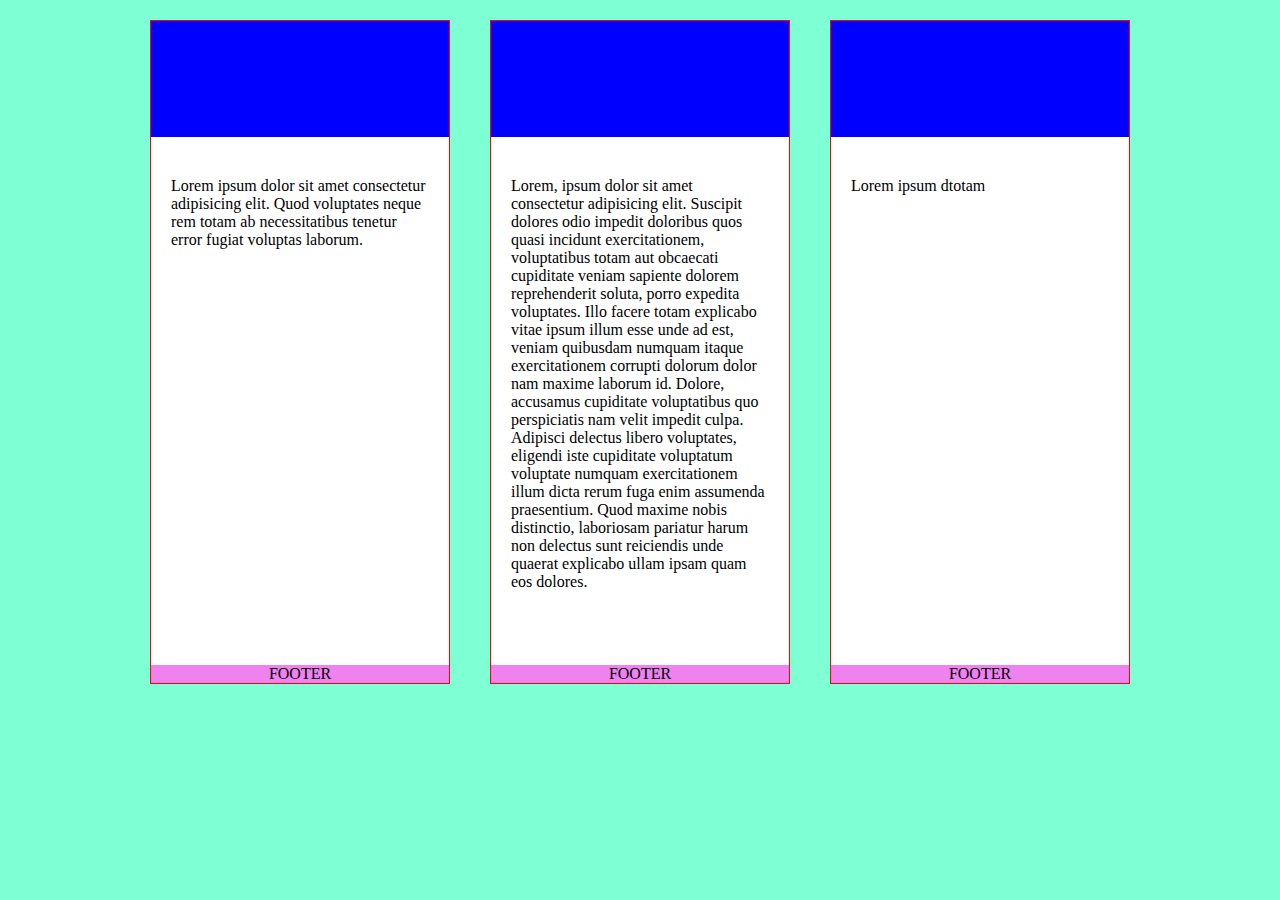
<file: index1.html>
<!DOCTYPE html>
<html lang="en">
<head>
    <meta charset="UTF-8">
    <meta http-equiv="X-UA-Compatible" content="IE=edge">
    <meta name="viewport" content="width=device-width, initial-scale=1.0">
    <title>Adaptive</title>
    <link rel="stylesheet" href="./css/styles1.css">
</head>
<body>
    <article class='cardContainer'>
        <div class="cardHeader"></div>
        <div class="userInfo">Lorem ipsum dolor sit amet consectetur adipisicing elit. Quod voluptates neque rem totam ab necessitatibus tenetur error fugiat voluptas laborum.</div>
        <div class="cardFooter">FOOTER</div>
    </article>
    <article class='cardContainer'>
        <div class="cardHeader"></div>
        <div class="userInfo">Lorem, ipsum dolor sit amet consectetur adipisicing elit. Suscipit dolores odio impedit doloribus quos quasi incidunt exercitationem, voluptatibus totam aut obcaecati cupiditate veniam sapiente dolorem reprehenderit soluta, porro expedita voluptates. Illo facere totam explicabo vitae ipsum illum esse unde ad est, veniam quibusdam numquam itaque exercitationem corrupti dolorum dolor nam maxime laborum id. Dolore, accusamus cupiditate voluptatibus quo perspiciatis nam velit impedit culpa. Adipisci delectus libero voluptates, eligendi iste cupiditate voluptatum voluptate numquam exercitationem illum dicta rerum fuga enim assumenda praesentium. Quod maxime nobis distinctio, laboriosam pariatur harum non delectus sunt reiciendis unde quaerat explicabo ullam ipsam quam eos dolores.</div>
        <div class="cardFooter">FOOTER</div>
    </article>
    <article class='cardContainer'>
        <div class="cardHeader"></div>
        <div class="userInfo">Lorem ipsum dtotam</div>
        <div class="cardFooter">FOOTER</div>
    </article>
</body>
</html>
</file>
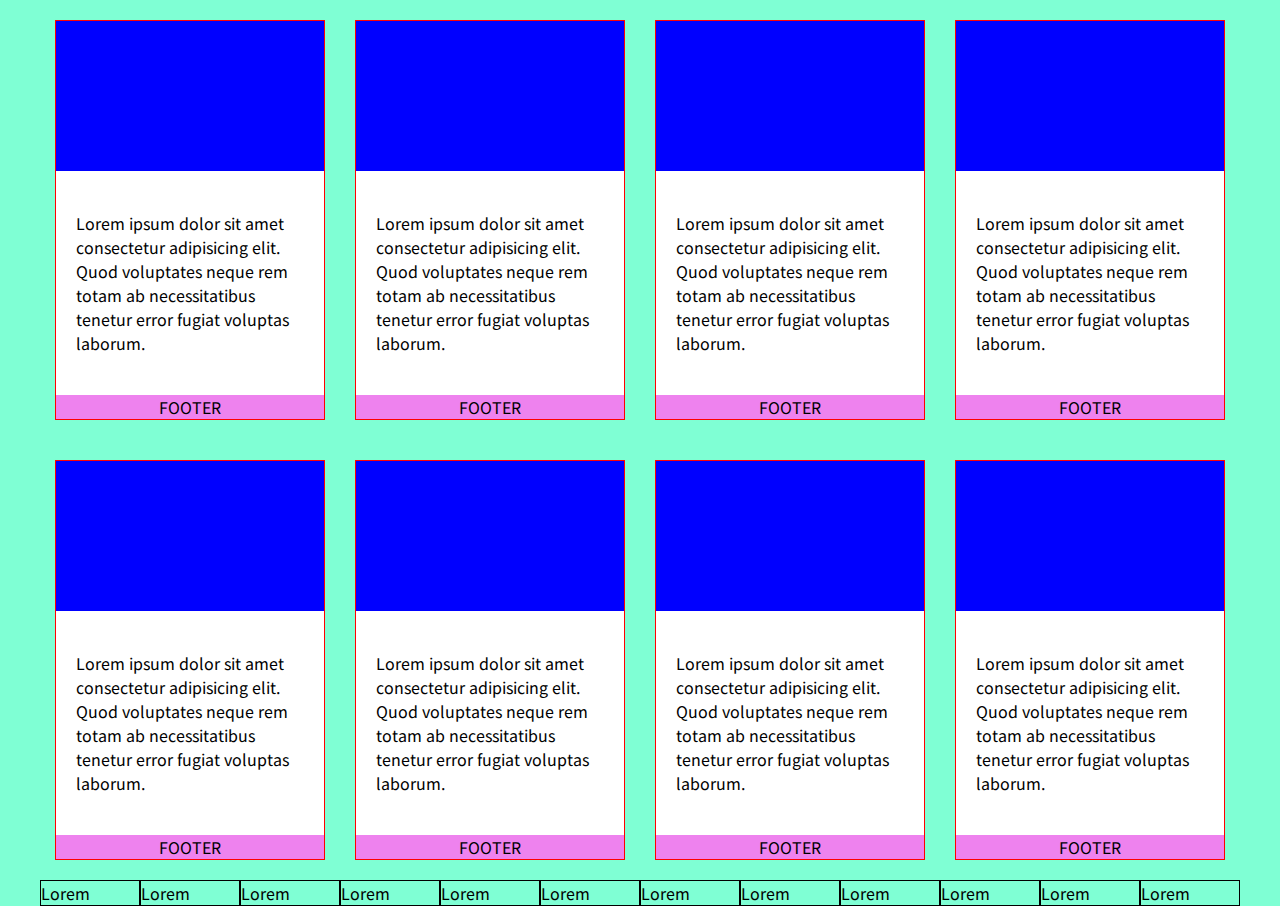
<file: index2.html>
<!DOCTYPE html>
<html lang="en">
<head>
    <meta charset="UTF-8">
    <meta http-equiv="X-UA-Compatible" content="IE=edge">
    <meta name="viewport" content="width=device-width, initial-scale=1.0">
    <title>Adaptive</title>
    <link rel="stylesheet" href="./css/styles2.css">
    <link rel="preconnect" href="https://fonts.gstatic.com">
    <link href="https://fonts.googleapis.com/css2?family=Noto+Sans+JP&display=swap" rel="stylesheet">
</head>
<body>
    <section>
        <div class="container">
            <div class='col col-xl-3 col-lg-3 col-md-6 col-sm-12'>
                <article class='cardContainer'>
                    <div class="cardHeader"></div>
                    <div class="userInfo">
                        Lorem ipsum dolor sit amet consectetur adipisicing elit. Quod voluptates neque rem totam ab necessitatibus tenetur error fugiat voluptas laborum.
                    </div>
                    <div class="cardFooter">FOOTER</div>
                </article>
            </div>
            <div class='col col-xl-3 col-lg-3 col-md-6 col-sm-12'>
                <article class='cardContainer'>
                    <div class="cardHeader"></div>
                    <div class="userInfo">Lorem ipsum dolor sit amet consectetur adipisicing elit. Quod voluptates neque rem totam ab necessitatibus tenetur error fugiat voluptas laborum.</div>
                    <div class="cardFooter">FOOTER</div>
                </article>
            </div>
            <div class='col col-xl-3 col-lg-3 col-md-6 col-sm-12'>
                <article class='cardContainer'>
                    <div class="cardHeader"></div>
                    <div class="userInfo">Lorem ipsum dolor sit amet consectetur adipisicing elit. Quod voluptates neque rem totam ab necessitatibus tenetur error fugiat voluptas laborum.</div>
                    <div class="cardFooter">FOOTER</div>
                </article>
            </div>
            <div class='col col-xl-3 col-lg-3 col-md-6 col-sm-12'>
                <article class='cardContainer'>
                    <div class="cardHeader"></div>
                    <div class="userInfo">Lorem ipsum dolor sit amet consectetur adipisicing elit. Quod voluptates neque rem totam ab necessitatibus tenetur error fugiat voluptas laborum.</div>
                    <div class="cardFooter">FOOTER</div>
                </article>
            </div>
            <div class='col col-xl-3 col-lg-3 col-md-6 col-sm-12'>
                <article class='cardContainer'>
                    <div class="cardHeader"></div>
                    <div class="userInfo">Lorem ipsum dolor sit amet consectetur adipisicing elit. Quod voluptates neque rem totam ab necessitatibus tenetur error fugiat voluptas laborum.</div>
                    <div class="cardFooter">FOOTER</div>
                </article>
            </div>
            <div class='col col-xl-3 col-lg-3 col-md-6 col-sm-12'>
                <article class='cardContainer'>
                    <div class="cardHeader"></div>
                    <div class="userInfo">Lorem ipsum dolor sit amet consectetur adipisicing elit. Quod voluptates neque rem totam ab necessitatibus tenetur error fugiat voluptas laborum.</div>
                    <div class="cardFooter">FOOTER</div>
                </article>
            </div>
            <div class='col col-xl-3 col-lg-3 col-md-6 col-sm-12'>
                <article class='cardContainer'>
                    <div class="cardHeader"></div>
                    <div class="userInfo">Lorem ipsum dolor sit amet consectetur adipisicing elit. Quod voluptates neque rem totam ab necessitatibus tenetur error fugiat voluptas laborum.</div>
                    <div class="cardFooter">FOOTER</div>
                </article>
            </div>
            <div class='col col-xl-3 col-lg-3 col-md-6 col-sm-12'>
                <article class='cardContainer'>
                    <div class="cardHeader"></div>
                    <div class="userInfo">Lorem ipsum dolor sit amet consectetur adipisicing elit. Quod voluptates neque rem totam ab necessitatibus tenetur error fugiat voluptas laborum.</div>
                    <div class="cardFooter">FOOTER</div>
                </article>
            </div>
            <!-- <div class="col-lg-7" style="border: 1px solid black">
                Lorem ipsum dolor sit, amet consectetur adipisicing elit. Quam nobis praesentium tenetur itaque quae? Animi neque repellat fugit doloremque cumque odit modi quibusdam ratione illum?
            </div>
            <div class="col-lg-3" style="border: 1px solid black">
                Lorem ipsum dolor sit, amet consectetur adipisicing elit. Quam nobis praesentium tenetur itaque quae? Animi neque repellat fugit doloremque cumque odit modi quibusdam ratione illum?
            </div>
            <div class="col-lg-6" style="border: 1px solid black">
                Lorem ipsum dolor sit, amet consectetur adipisicing elit. Quam nobis praesentium tenetur itaque quae? Animi neque repellat fugit doloremque cumque odit modi quibusdam ratione illum?
            </div> -->
            
            <div class="col-xl-1 col-lg-2 col-md-3" style="border: 1px solid black;">
                Lorem
            </div>
            <div class="col-xl-1 col-lg-2 col-md-3" style="border: 1px solid black;">
                Lorem
            </div>
            <div class="col-xl-1 col-lg-2 col-md-3" style="border: 1px solid black;">
                Lorem
            </div>
            <div class="col-xl-1 col-lg-2 col-md-3" style="border: 1px solid black;">
                Lorem
            </div>
            <div class="col-xl-1 col-lg-2 col-md-3" style="border: 1px solid black;">
                Lorem
            </div>
            <div class="col-xl-1 col-lg-2 col-md-3" style="border: 1px solid black;">
                Lorem
            </div>
            <div class="col-xl-1 col-lg-2 col-md-3" style="border: 1px solid black;">
                Lorem
            </div>
            <div class="col-xl-1 col-lg-2 col-md-3" style="border: 1px solid black;">
                Lorem
            </div>
            <div class="col-xl-1 col-lg-2 col-md-3" style="border: 1px solid black;">
                Lorem
            </div>
            <div class="col-xl-1 col-lg-2 col-md-3" style="border: 1px solid black;">
                Lorem
            </div>
            <div class="col-xl-1 col-lg-2 col-md-3" style="border: 1px solid black;">
                Lorem
            </div>
            <div class="col-xl-1 col-lg-2 col-md-3" style="border: 1px solid black;">
                Lorem
            </div>
        </div>
    </section>
</body>
</html>
</file>
<file: css/styles1.css>
*{
    box-sizing: border-box;
    padding: 0px;
    margin: 0px;
}

body{
    display:flex;
    background-color: aquamarine;
    justify-content: center;
    align-items: stretch;
    /* height: 100vh; */
}
    
.cardContainer{
    display: flex;
    flex-direction: column;
    align-items: stretch;
    max-width: 300px;
    min-width: 200px;
    width: 100%;
    border: 1px solid red;
    /* height: 400px; */
    margin: 20px;
}

.cardHeader{
    background-color: blue;
    height: 150px;   
}

.userInfo{
    background-color: white;
    padding: 40px 20px;
    height: 100%
}

.cardFooter{
    text-align: center;
    background-color: violet;
    margin-top: auto;
}
</file>
<file: css/styles2.css>
@import './grid.css';
@import './userCard.css';

*{
    box-sizing: border-box;
    padding: 0px;
    margin: 0px;
    
}

body{
    display:flex;
    background-color: aquamarine;
    justify-content: center;
    align-items: stretch;
    /* height: 100vh; */
    font-family: 'Noto Sans JP', sans-serif;
}
</file>
